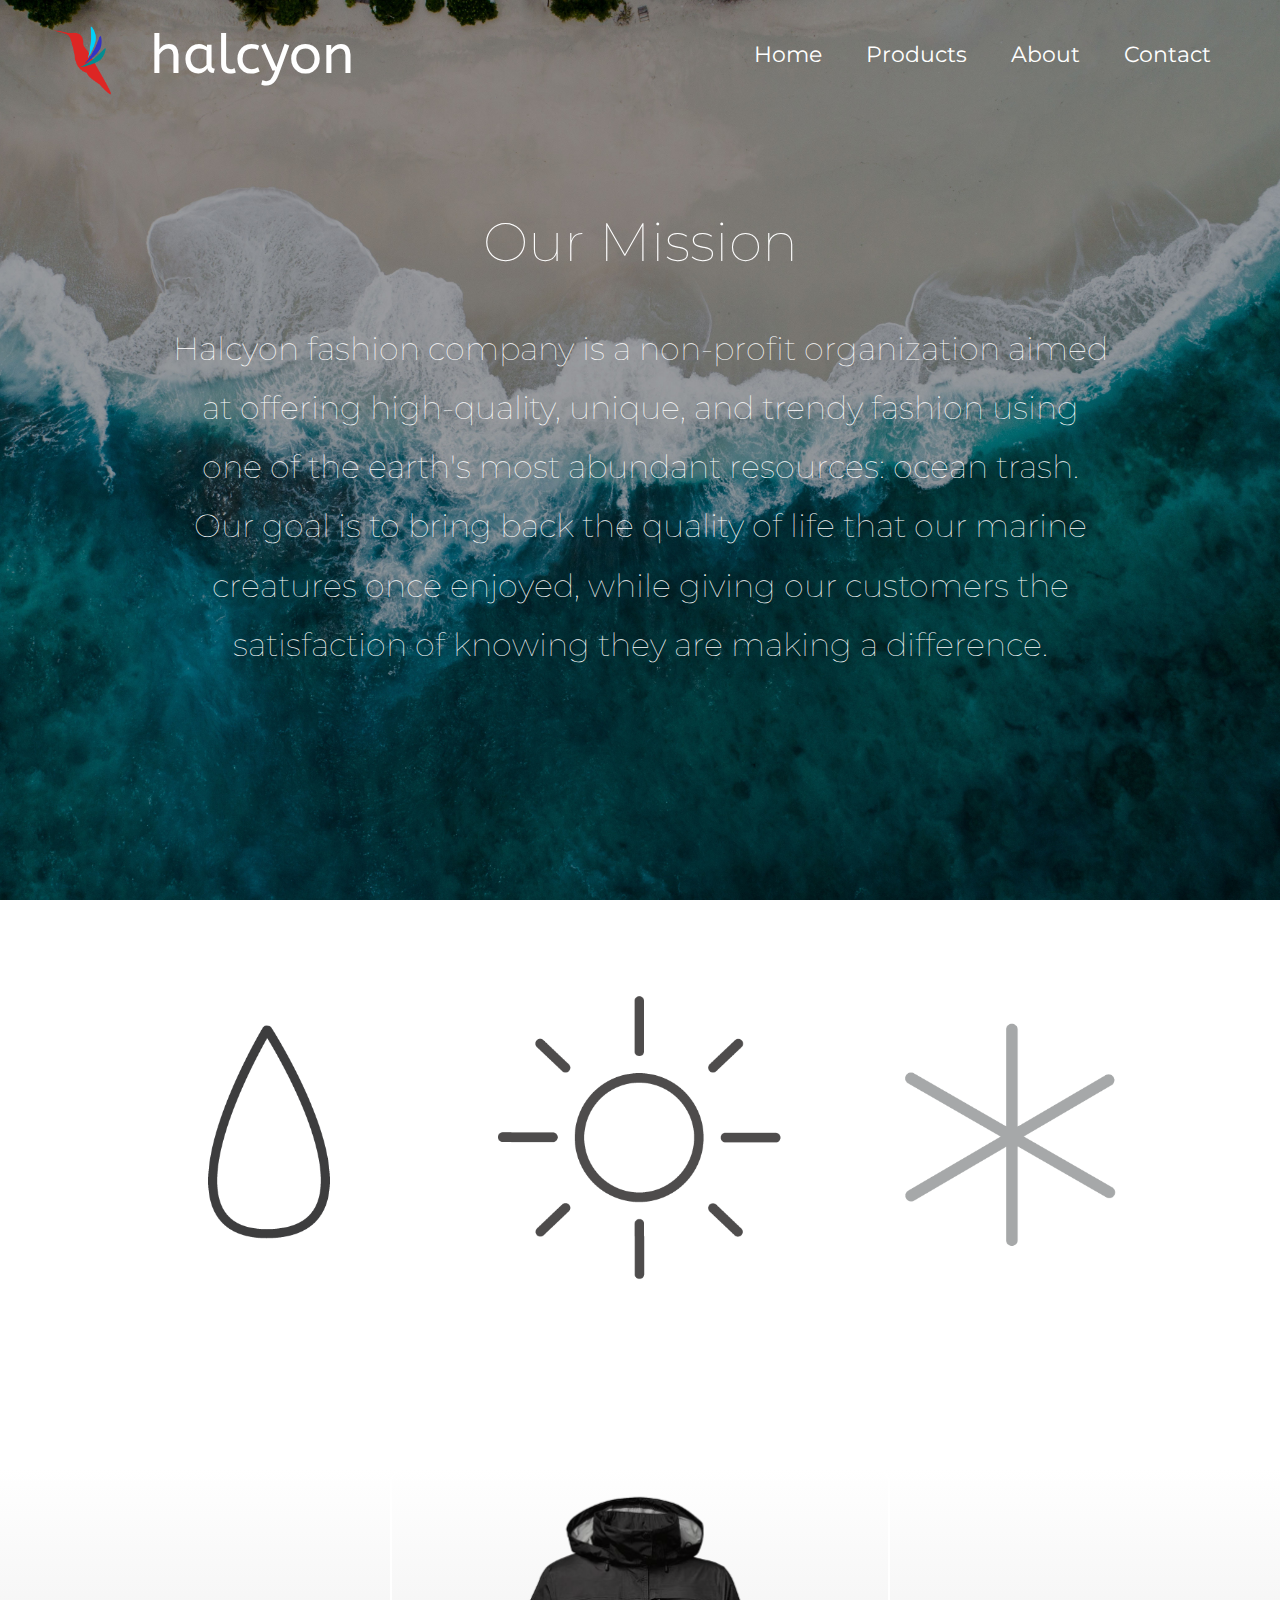
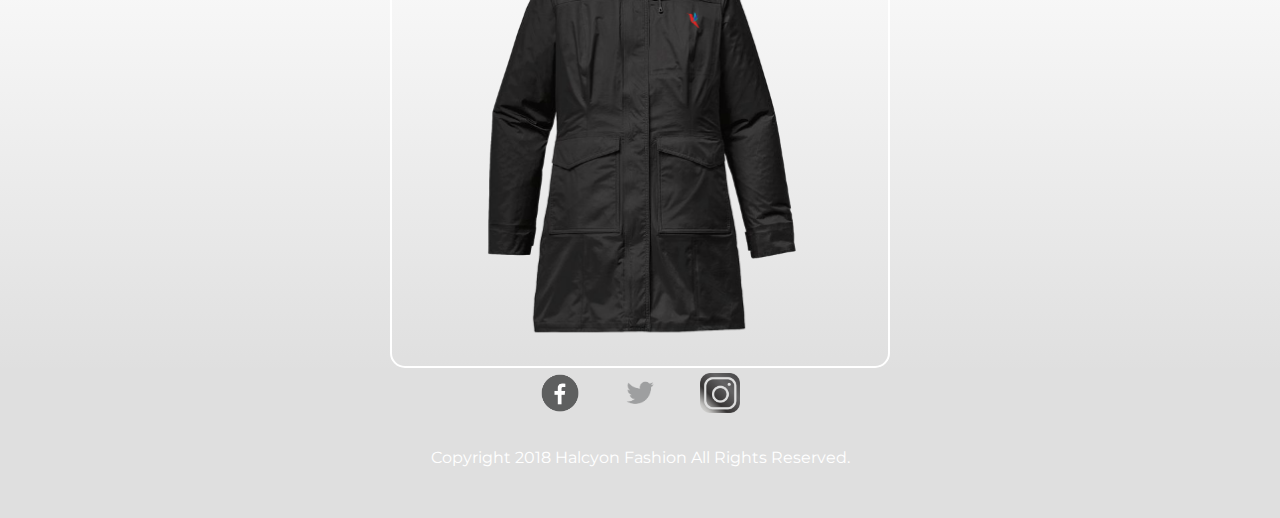
<file: index.html>
<!DOCTYPE html>
<html>
  <head>
    <meta charset="utf-8">
    <title>Halcyon Fashion</title>
    <link rel="stylesheet" href="style.css">
    <link rel="stylesheet" href="bootstrap.min.css">
    <link href="https://fonts.googleapis.com/css?family=ABeeZee" rel="stylesheet">
    <link href="https://fonts.googleapis.com/css?family=Lato" rel="stylesheet">
    <link rel="icon" href="images/icons/halcyonlogo.png">
    <style>
      @import url('https://fonts.googleapis.com/css?family=Montserrat');
    </style>

  </head>
  <body id="index">
    <div class="container-fluid" id="header">
      <header>
        <div id="navheader" class="row">

         <a class="col-1 p-3" href="index.html"><img src="images/icons/halcyonlogo.png" alt="halcyonlogo.png" width="75px" height="75px"></a>
         <a class="col-5 p-3" id="noDecor" href="index.html"><h1>halcyon</h1></a>

       <ul id="links" class="nav p-3">
         <li ><a class="nav-link text-white" href="index.html">Home</a></li>
         <li><a class="nav-link text-white" href="products.html">Products</a></li>
         <li><a class="nav-link text-white" href="about.html">About</a></li>
         <li><a class="nav-link text-white" href="contact.html">Contact</a></li>
         </ul>
       </div>
      </header>
    </div>
    <div class="container-fluid" id="pg1part1" >
      <div class="row">
      <!-- section with a mession statement-->
     <section id="first" class="justify-content-center">
       <h2 id="mission">Our Mission</h2>
       <br />
       <p id="mission">Halcyon fashion company is a non-profit organization
         aimed at offering high-quality, unique, and trendy fashion using one
         of the earth's most abundant resources: ocean trash. Our goal is to
         bring back the quality of life that our marine creatures once enjoyed,
         while giving our customers the satisfaction of knowing they are making
         a difference.</p>
     </section>
    </div>
    </div>


    <div id="pg1part2" class="text-white">
      <!-- section featuring new items, featured items, etc -->
     <section class="third">
      <h2>Shop Our Collections</h2>
      <div class="container">
       <ul class="nav list-inline nav-justified">
         <li class="col-lg-4">
            <a href="products.html#rain"><img src="images/icons/rainicon.png" width="100%" alt="rain icon"></a>
         </li>
         <li class="col-lg-4">
            <a href="products.html#shine"><img src="images/icons/shineicon.png" width="100%" alt="shine icon"></a>
         </li>
         <li class="col-lg-4">
            <a href="products.html#snow"><img src="images/icons/snowicon.png" width="100%" alt="snow icon"></a>
         </li>
       </ul>
      </div>
     </section>
    </div>

    <!-- image carousel -->
    <style media="screen">
      div.images{
        text-align: center;
      }
      img.carousel{
        margin: auto;
      }
    </style>
    <br />
    <br />
    <br />
    <h2 style="font-family: 'Montserrat', sans-serif; color: white;">Quick View</h2>
        <div class="images" id="pg1part3">
          <a href="products.html#rain"><img class="carousel" src="images/rain/rain_1.png" width="500em" height="500em"></a>
          <a href="products.html#rain"><img class="carousel" src="images/rain/rain_4.png" width="500em" height="500em"></a>
          <a href="products.html#rain"><img class="carousel" src="images/rain/rain_2.png" width="500em" height="500em"></a>
          <!-- <img class="carousel" src="images/rain/rain_3.png" width="500em" height="500em"> -->
          <!-- <img class="carousel" src="images/rain/rain_8.png" width="500em" height="500em"> -->
          <a href="products.html#rain"><img class="carousel" src="images/rain/rain_5.png" width="500em" height="500em"></a>
          <a href="products.html#shine"><img class="carousel" src="images/shine/shine_1.png" width="500em" height="500em"></a>
          <!-- <img class="carousel" src="images/shine/shine_2.png" width="500em" height="500em"> -->
          <a href="products.html#shine"><img class="carousel" src="images/shine/shine_7.png" width="500em" height="500em"></a>
          <a href="products.html#shine"><img class="carousel" src="images/shine/shine_10.png" width="500em" height="500em"></a>
          <a href="products.html#shine"><img class="carousel" src="images/shine/shine_8.png" width="500em" height="500em"></a>
          <a href="products.html#shine"><img class="carousel" src="images/shine/shine_13.png" width="500em" height="500em"></a>
          <a href="products.html#snow"><img class="carousel" src="images/snow/snow_8.png" width="500em" height="500em"></a>
          <!-- <img class="carousel" src="images/snow/snow_3.png" width="500em" height="500em"> -->
          <!-- <img class="carousel" src="images/snow/snow_9.png" width="500em" height="500em"> -->
          <a href="products.html#snow"><img class="carousel" src="images/snow/snow_6.png" width="500em" height="500em"></a>
          <a href="products.html#snow"><img class="carousel" src="images/snow/snow_4.png" width="500em" height="500em"></a>
          <!-- <img class="carousel" src="images/snow/snow_1.png" width="500em" height="500em"> -->
        </div>


    <!-- simple footer containing copyright information and links to social media -->
    <!-- <div class="container-fluid"> -->
      <footer>
      <ul class="nav list-inline justify-content-center">
        <li class="nav-item"><a href="https://youtu.be/Yf4CDMpcsZM"><img src="images/icons/facebook.png" width="40px" height="40px" alt="facebook" ></a></li>
        <li class="nav-item"><a href="https://youtu.be/Yf4CDMpcsZM"><img src="images/icons/twitter.png" width="40px" height="40px" alt="twitter"></a></li>
        <li class="nav-item"><a href="https://youtu.be/Yf4CDMpcsZM"><img src="images/icons/insta.png" width="40px" height="40px" alt="instagram"></a></li>
      </ul>
      <br />
      <p class="text-white">Copyright 2018 Halcyon Fashion All Rights Reserved.</p>
      </footer>
    <!-- </div> -->
  <script type="text/javascript" src="photos.js"></script>
  </body>
</html>
</file>
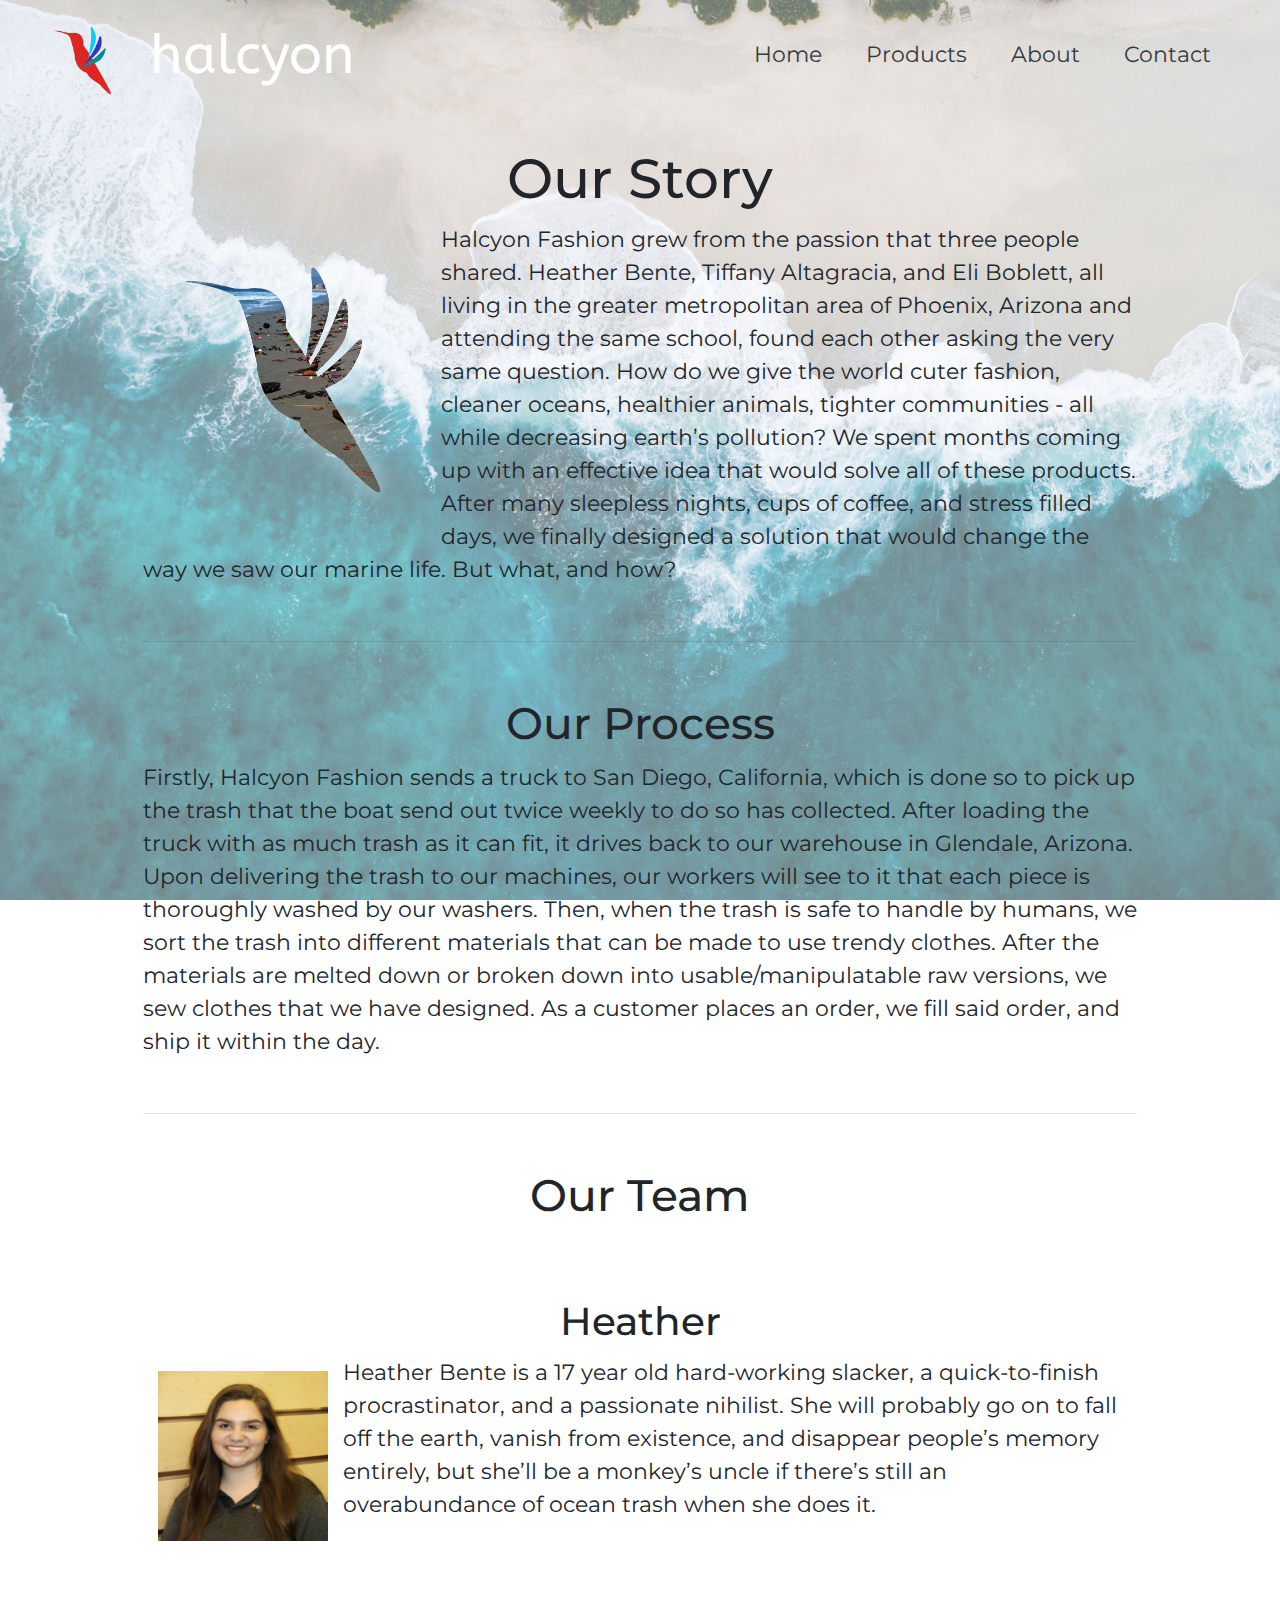
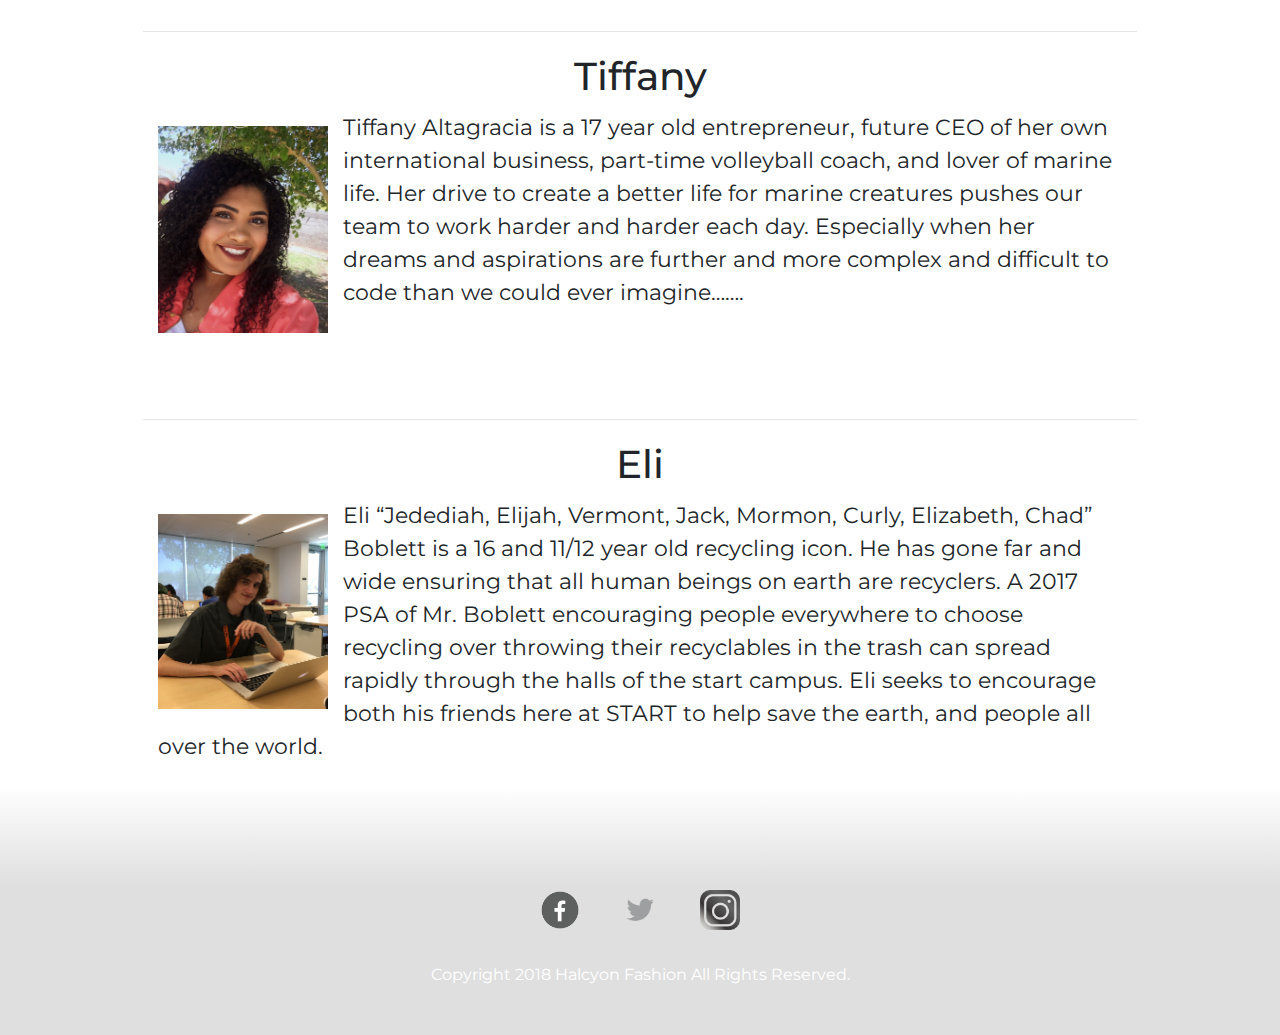
<file: about.html>
<!DOCTYPE html>
<html>
  <head>
    <meta charset="utf-8">
    <link rel="stylesheet" href="style.css">
    <link rel="stylesheet" href="bootstrap.min.css"><link href="https://fonts.googleapis.com/css?family=ABeeZee" rel="stylesheet">
    <link rel="icon" href="images/icons/halcyonlogo.png">
    <title>About Halcyon</title>
    <style>
      @import url('https://fonts.googleapis.com/css?family=Montserrat');
    </style>
  </head>
  <body id="aboutus">

    <!-- Nav Bar -->
    <div class="container-fluid" id="header">
      <header>
        <div id="navheader" class="row">

         <a class="col-1 p-3" href="index.html"><img src="images/icons/halcyonlogo.png" alt="halcyonlogo.png" width="75px" height="75px"></a>
         <a class="col-5 p-3" id="noDecor" href="index.html"><h1>halcyon</h1></a>

       <ul id="links" class="nav p-3">
         <li ><a class="nav-link text-dark" href="index.html">Home</a></li>
         <li><a class="nav-link text-dark" href="products.html">Products</a></li>
         <li><a class="nav-link text-dark" href="about.html">About</a></li>
         <li><a class="nav-link text-dark" href="contact.html">Contact</a></li>
         </ul>
       </div>
      </header>
    </div>

<div id="aboutus" class="container">
<!-- Our Story -->
    <h1 id="storyTitle">Our Story</h1>
    <img src="images/trashlogo.png" width="30%" height="30%" id="image">
    <article class="story">
        Halcyon Fashion grew from the passion that three people shared. Heather Bente, Tiffany Altagracia, and Eli Boblett, all living in the greater metropolitan area of Phoenix, Arizona and attending the same school, found each other asking the very same question. How do we give the world cuter fashion, cleaner oceans, healthier animals, tighter communities - all while decreasing earth’s pollution? We spent months coming up with an effective idea that would solve all of these products. After many sleepless nights, cups of coffee, and stress filled days, we finally designed a solution that would change the way we saw our marine life. But what, and how?
    </article>
    <br />

    <hr>
    <br />

<!-- Our Process -->
    <article class="process1">
      <h2 id="processTitle">Our Process</h2>
      Firstly, Halcyon Fashion sends a truck to San Diego, California, which is done so to pick up the trash that the boat send out twice weekly to do so has collected. After loading the truck with as much trash as it can fit, it drives back to our warehouse in Glendale, Arizona. Upon delivering the trash to our machines, our workers will see to it that each piece is thoroughly washed by our washers. Then, when the trash is safe to handle by humans, we sort the trash into different materials that can be made to use trendy clothes. After the materials are melted down or broken down into usable/manipulatable raw versions, we sew clothes that we have designed. As a customer places an order, we fill said order, and ship it within the day.
    </article>
    <br />
    <hr>
    <br />


<!-- Our Team -->
<section>
  <h2 id="teamTitle">Our Team</h2>
  <br /> <br />
    <div class="pbox">
        <h3>Heather</h3>
            <article class="team">
                <img class="bio" src="images/heather.JPG" width="200" height="200">
                  <div class="bio"><p> Heather Bente is a 17 year old hard-working slacker, a quick-to-finish procrastinator, and a passionate nihilist. She will probably go on to fall off the earth, vanish from existence, and disappear people’s memory entirely, but she’ll be a monkey’s uncle if there’s still an overabundance of ocean trash when she does it.</p></div>
            </article>
            </div>
            <br /> <br />
            <hr>

  <div class="pbox">
      <h3>Tiffany</h3>
          <article class="team">
              <img class="bio" src="images/tiffany.PNG" width="200" height="237.5">
                <div class="bio"><p>Tiffany Altagracia is a 17 year old entrepreneur, future CEO  of her own international business, part-time volleyball coach, and lover of marine life. Her drive to create a better life for marine creatures pushes our team to work harder and harder each day. Especially when her dreams and aspirations are further and more complex and difficult to code than we could ever imagine…….</p></div>
    </div>
    <br /> <br />
    <hr>

    <div class="pbox">
        <h3>Eli</h3>
            <article class="team">
                <img class="bio" src="images/eli.JPG" width="200" height="225">
                <div class="bio">
                <p>Eli “Jedediah, Elijah, Vermont, Jack, Mormon, Curly, Elizabeth, Chad” Boblett is a 16 and 11/12 year old recycling icon. He has gone far and wide ensuring that all human beings on earth are recyclers. A 2017 PSA of Mr. Boblett encouraging people everywhere to choose recycling over throwing their recyclables in the trash can spread rapidly through the halls of the start campus. Eli seeks to encourage both his friends here at START to help save the earth, and people all over the world.</p></div>
            </article>
            </div>
  </section>
  </div>


  <div id="placeholder" class="text-white">
  </div>
  <!-- simple footer containing copyright information and links to social media -->
  <div class="">
    <footer>
    <ul class="nav list-inline justify-content-center">
      <li class="nav-item"><a href="https://youtu.be/Yf4CDMpcsZM"><img src="images/icons/facebook.png" width="40px" height="40px" alt="facebook" ></a></li>
        <li class="nav-item"><a href="https://youtu.be/Yf4CDMpcsZM"><img src="images/icons/twitter.png" width="40px" height="40px" alt="twitter"></a></li>
        <li class="nav-item"><a href="https://youtu.be/Yf4CDMpcsZM"><img src="images/icons/insta.png" width="40px" height="40px" alt="instagram"></a></li>
      </ul>
    <br />
    <p class="text-white">Copyright 2018 Halcyon Fashion All Rights Reserved.</p>
    </footer>
  </div>
  </body>
</html>
</file>
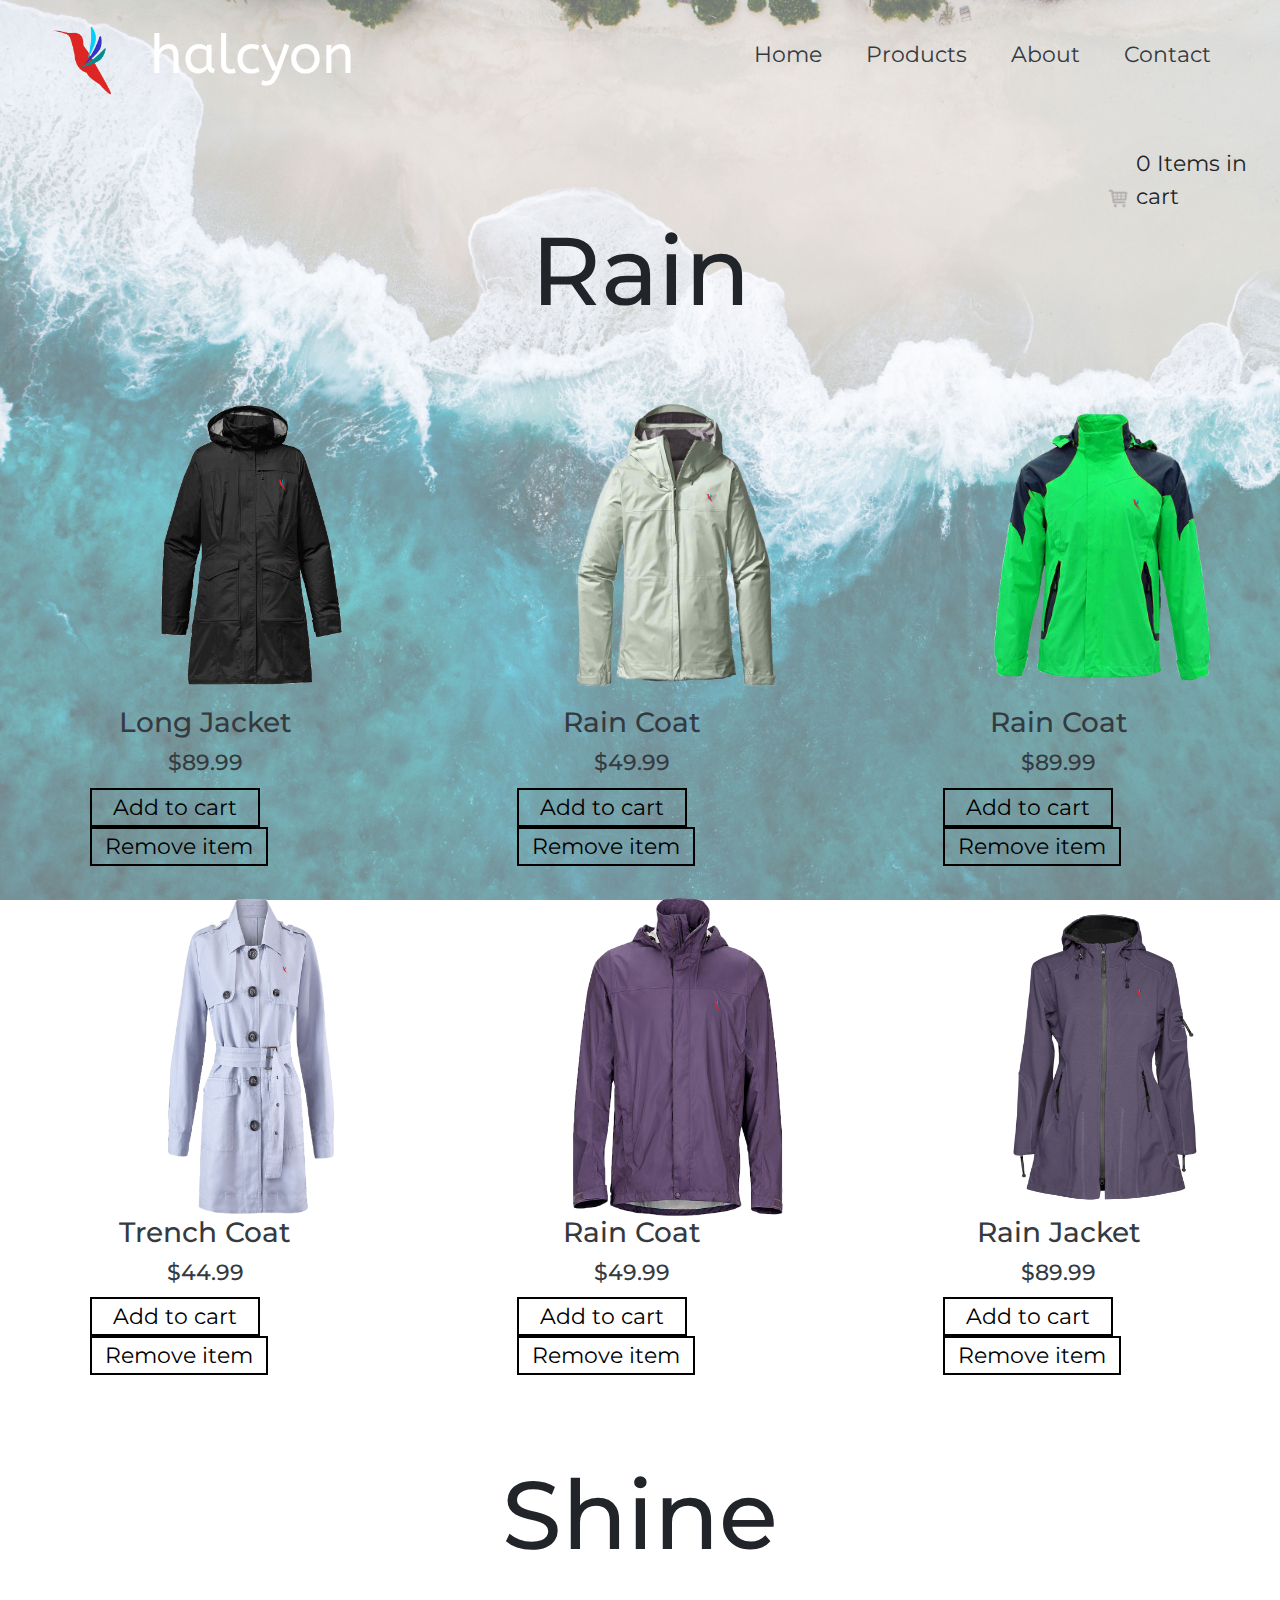
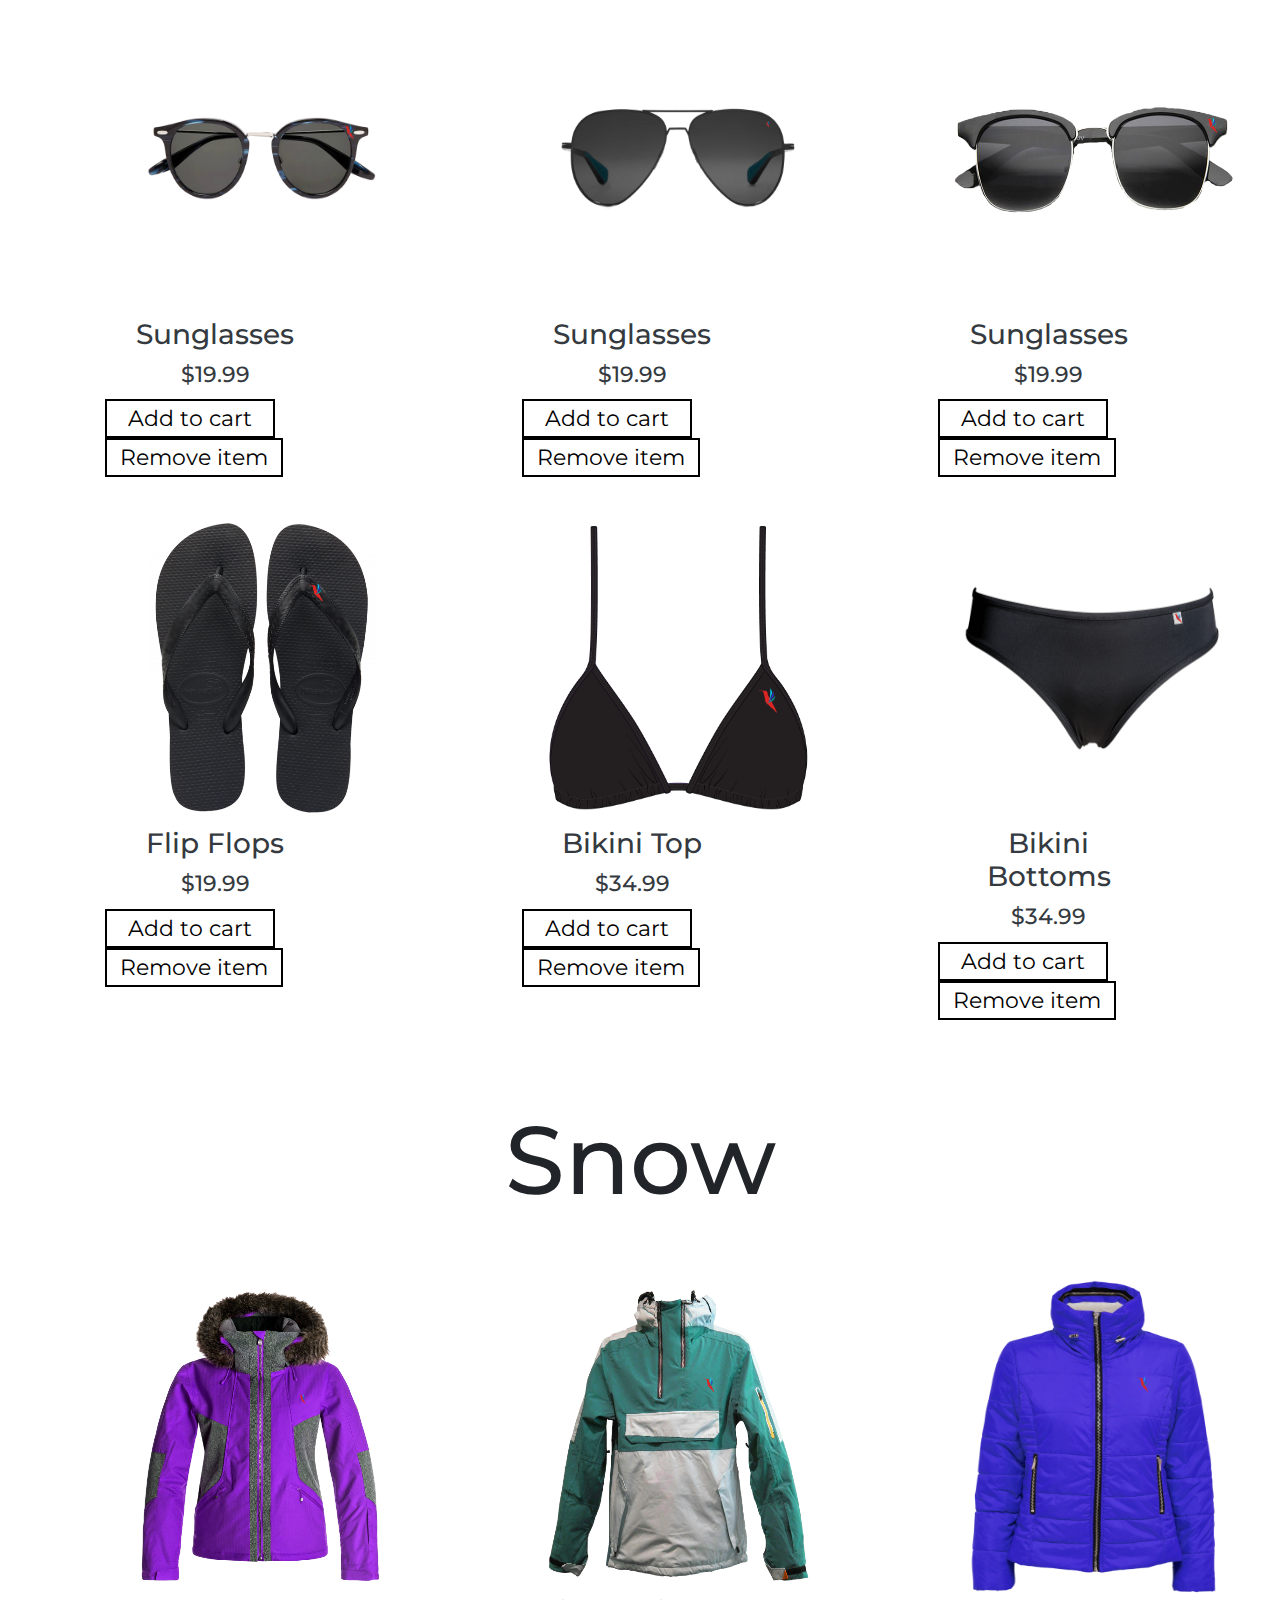
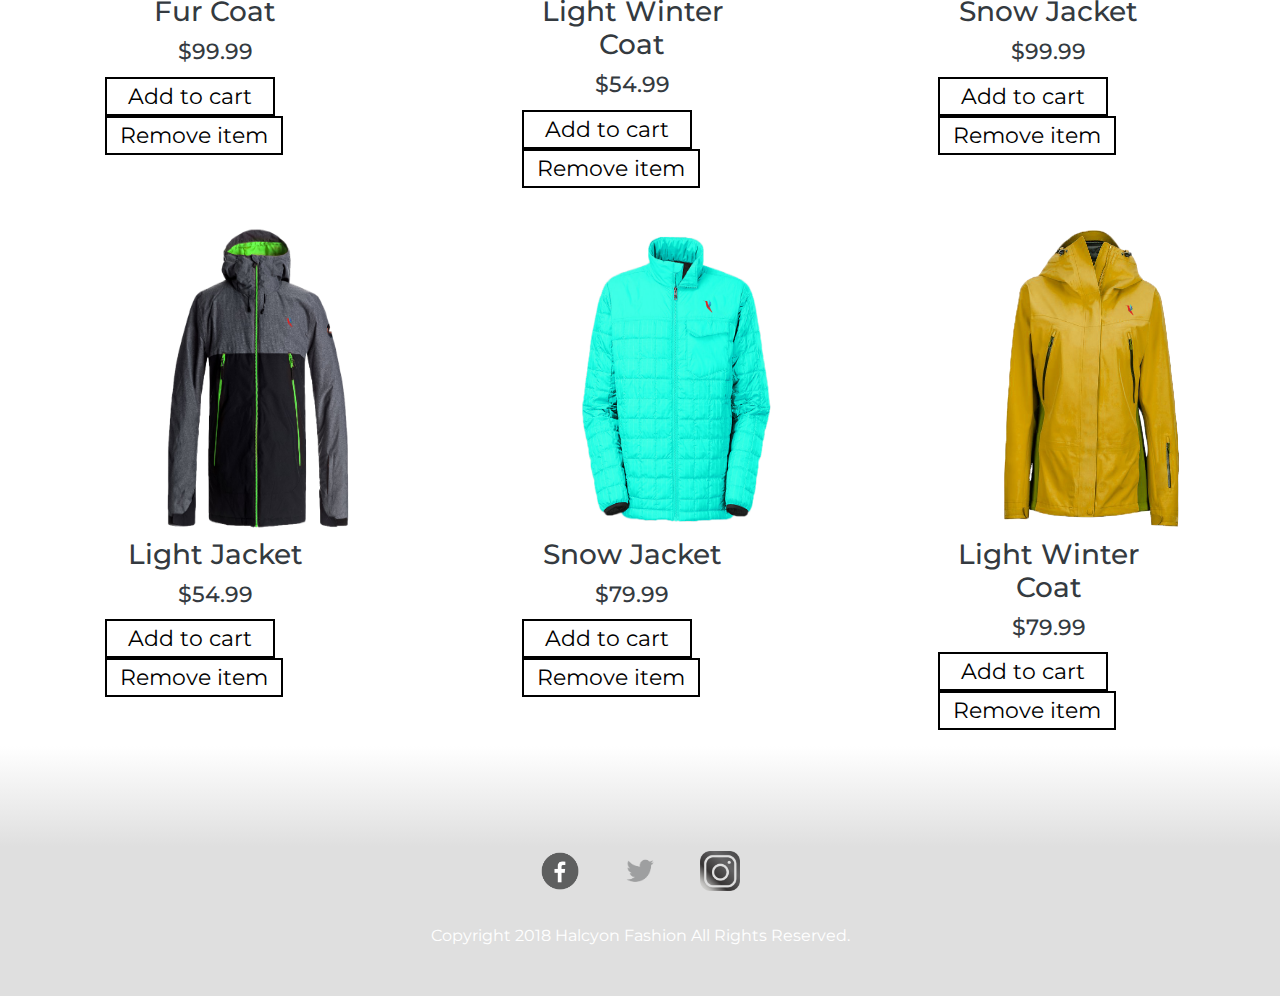
<file: products.html>
<!DOCTYPE html>
<html>
  <head>
    <meta charset="utf-8">
    <link rel="stylesheet" href="style.css">
    <link rel="stylesheet" href="bootstrap.min.css">
    <link href="https://fonts.googleapis.com/css?family=ABeeZee" rel="stylesheet">
    <link rel="stylesheet" href="products.css">
    <style>
      @import url('https://fonts.googleapis.com/css?family=Montserrat');
    </style>


    <link rel="icon" href="images/icons/halcyonlogo.png">
    <title>Halcyon Products</title>
  </head>
  <body id="products">

      <header class="container-fluid" id="products">
        <div id="navheader" class="row">

         <a class="col-1 p-3" href="index.html"><img src="images/icons/halcyonlogo.png" alt="halcyonlogo.png" width="75px" height="75px"></a>
        <a class="col-5 p-3" id="noDecor" href="index.html"><h1 id="name">halcyon</h1></a>

       <ul id="links" class="nav p-3">
         <li ><a class="nav-link text-dark" href="index.html">Home</a></li>
         <li><a class="nav-link text-dark" href="products.html">Products</a></li>
         <li><a class="nav-link text-dark" href="about.html">About</a></li>
         <li><a class="nav-link text-dark" href="contact.html">Contact</a></li>
         </ul>
       </div>
      </header>

    <div id="cart">
      <img src="images/cart.png" alt="cart" width="20%" height="20%" style="padding-bottom: 5px;">
      <div class="">
        <span id="amount">0</span> Items in cart
      </div>
    </div>

<div class="container-fluid" >
  <!-- Order -->
  <script type="text/javascript">
  var x = 0;
    function cart() {
      var value = document.getElementById("amount");
      var add = document.getElementsByName("add");
      // alert(value);
      if (true) {
        x++;
      }
      value.innerHTML = x;
    }

    function remove() {
      var value = document.getElementById("amount");
      var remove = document.getElementsByName("remove");
      // alert(value);
      if (true) {
        x--;
        if (x < 0) {
          return;
        }
      }
      value.innerHTML = x;
    }
  </script>

  <!-- Rain -->
  <h1 style="font-size: 96px;">Rain</h1>
  <br />
  <div class="row products" id="rain">
      <div class="pbox col-sm">
        <div class="pimage col-sm justify-content-center">
          <img src="images/rain/rain_1.png" width="324" height="318.33">
        </div>
        <div class="pinfo col-sm">
          <h5 class="text-dark">Long Jacket</h5>
          <h6 class="text-dark">$89.99</h6>
        </div id="add">
        <input type="submit" name="add" value="Add to cart" onclick="cart()" style="padding-left: 21px; padding-right: 21px; text-align: center;">
        <input type="submit" name="remove" value="Remove item" onclick="remove()" style="padding-right: 13px; padding-left: 13px;">
      </div>
      <div class="pbox col-sm">
        <div class="pimage col-sm">
          <img src="images/rain/rain_4.png" width="324" height="318.33">
        </div>
        <div class="pinfo col-sm">
          <h5 class="text-dark">Rain Coat</h5>
          <h6 class="text-dark">$49.99</h6>
        </div id="add">
        <input type="submit" name="add" value="Add to cart" onclick="cart()" style="padding-left: 21px; padding-right: 21px; text-align: center;">
        <input type="submit" name="remove" value="Remove item" onclick="remove()" style="padding-right: 13px; padding-left: 13px;">
      </div>
      <div class="pbox col-sm">
        <div class="pimage col-sm">
          <img src="images/rain/rain_2.png" width="324" height="318.33">
        </div>
        <div class="pinfo col-sm`">
          <h5 class="text-dark">Rain Coat</h5>
          <h6 class="text-dark">$89.99</h6>
        </div id="add">
        <input type="submit" name="add" value="Add to cart" onclick="cart()" style="padding-left: 21px; padding-right: 21px; text-align: center;">
        <input type="submit" name="remove" value="Remove item" onclick="remove()" style="padding-right: 13px; padding-left: 13px;">
      </div>
    </div>

    <!-- second line -->
    <div class="row products" id="rain">
        <div class="pbox">
          <div class="pimage col-sm">
            <img src="images/rain/rain_3.png" width="324" height="318.33">
          </div>
          <div class="pinfo col-sm">
            <h5 class="text-dark">Trench Coat</h5>
            <h6 class="text-dark">$44.99</h6>
          </div id="add">
          <input type="submit" name="add" value="Add to cart" onclick="cart()" style="padding-left: 21px; padding-right: 21px; text-align: center;">
          <input type="submit" name="remove" value="Remove item" onclick="remove()" style="padding-right: 13px; padding-left: 13px;">
        </div>
        <div class="pbox col-sm">
          <div class="pimage col-sm">
            <img src="images/rain/rain_8.png" width="324" height="318.33">
          </div>
          <div class="pinfo col-sm">
            <h5 class="text-dark">Rain Coat</h5>
            <h6 class="text-dark">$49.99</h6>
          </div id="add">
          <input type="submit" name="add" value="Add to cart" onclick="cart()" style="padding-left: 21px; padding-right: 21px; text-align: center;">
          <input type="submit" name="remove" value="Remove item" onclick="remove()" style="padding-right: 13px; padding-left: 13px;">
        </div>
        <div class="pbox col-sm">
          <div class="pimage col-sm">
            <img src="images/rain/rain_5.png" width="324" height="318.33">
          </div>
          <div class="pinfo col-sm`">
            <h5 class="text-dark">Rain Jacket</h5>
            <h6 class="text-dark">$89.99</h6>
          </div id="add">
          <input type="submit" name="add" value="Add to cart" onclick="cart()" style="padding-left: 21px; padding-right: 21px; text-align: center;">
          <input type="submit" name="remove" value="Remove item" onclick="remove()" style="padding-right: 13px; padding-left: 13px;">
        </div>
      </div>

<!-- SHINE -->
<br /><br />
<h1 style="font-size: 96px;">Shine</h1><section class="row products" id="shine">
        <div class="pbox col-sm">
          <div class="pimage col-sm">
            <img src="images/shine/shine_1.png" width="324" height="318.33">
          </div>
          <div class="pinfo col-sm">
            <h5 class="text-dark">Sunglasses</h5>
            <h6 class="text-dark">$19.99</h6>
          </div id="add">
          <input type="submit" name="add" value="Add to cart" onclick="cart()" style="padding-left: 21px; padding-right: 21px; text-align: center;">
          <input type="submit" name="remove" value="Remove item" onclick="remove()" style="padding-right: 13px; padding-left: 13px;">
        </div>
        <div class="pbox col-sm">
          <div class="pimage col-sm">
            <img src="images/shine/shine_2.png" width="324" height="318.33">
          </div>
          <div class="pinfo col-sm">
            <h5 class="text-dark">Sunglasses</h5>
            <h6 class="text-dark">$19.99</h6>
          </div id="add">
          <input type="submit" name="add" value="Add to cart" onclick="cart()" style="padding-left: 21px; padding-right: 21px; text-align: center;">
          <input type="submit" name="remove" value="Remove item" onclick="remove()" style="padding-right: 13px; padding-left: 13px;">
        </div>
        <div class="pbox col-sm">
          <div class="pimage col-sm">
            <img src="images/shine/shine_7.png" width="324" height="318.33">
          </div>
          <div class="pinfo col-sm">
            <h5 class="text-dark">Sunglasses</h5>
            <h6 class="text-dark">$19.99</h6>
          </div id="add">
          <input type="submit" name="add" value="Add to cart" onclick="cart()" style="padding-left: 21px; padding-right: 21px; text-align: center;">
          <input type="submit" name="remove" value="Remove item" onclick="remove()" style="padding-right: 13px; padding-left: 13px;">
        </div>
        <!-- second line -->
      </section>
      <section class="row products" id="shine">
          <div class="pbox col-sm">
            <div class="pimage col-sm">
              <img src="images/shine/shine_10.png" width="324" height="318.33">
            </div>
            <div class="pinfo col-sm">
              <h5 class="text-dark">Flip Flops</h5>
              <h6 class="text-dark">$19.99</h6>
            </div id="add">
            <input type="submit" name="add" value="Add to cart" onclick="cart()" style="padding-left: 21px; padding-right: 21px; text-align: center;">
            <input type="submit" name="remove" value="Remove item" onclick="remove()" style="padding-right: 13px; padding-left: 13px;">
          </div>
          <div class="pbox col-sm">
            <div class="pimage col-sm">
              <img src="images/shine/shine_8.png" width="324" height="318.33">
            </div>
            <div class="pinfo col-sm">
              <h5 class="text-dark">Bikini Top</h5>
              <h6 class="text-dark">$34.99</h6>
            </div id="add">
            <input type="submit" name="add" value="Add to cart" onclick="cart()" style="padding-left: 21px; padding-right: 21px; text-align: center;">
            <input type="submit" name="remove" value="Remove item" onclick="remove()" style="padding-right: 13px; padding-left: 13px;">
          </div>
          <div class="pbox col-sm">
            <div class="pimage col-sm">
              <img src="images/shine/shine_13.png" width="324" height="318.33">
            </div>
            <div class="pinfo col-sm">
              <h5 class="text-dark">Bikini Bottoms</h5>
              <h6 class="text-dark">$34.99</h6>
            </div id="add">
            <input type="submit" name="add" value="Add to cart" onclick="cart()" style="padding-left: 21px; padding-right: 21px; text-align: center;">
            <input type="submit" name="remove" value="Remove item" onclick="remove()" style="padding-right: 13px; padding-left: 13px;">
          </div>
          <!-- second line -->
        </section>

      <!-- SNOW -->
      <br /><br />
      <h1 style="font-size: 96px;">Snow</h1>
      <br />
      <section class=" row products" id="snow">
          <div class="pbox col-sm">
            <div class="pimage col-sm">
              <img src="images/snow/snow_8.png" width="324" height="318.33">
            </div>
            <div class="pinfo col-sm">
              <h5 class="text-dark">Fur Coat</h5>
              <h6 class="text-dark">$99.99</h6>
            </div id="add">
            <input type="submit" name="add" value="Add to cart" onclick="cart()" style="padding-left: 21px; padding-right: 21px; text-align: center;">
            <input type="submit" name="remove" value="Remove item" onclick="remove()" style="padding-right: 13px; padding-left: 13px;">
          </div>
          <div class="pbox col-sm">
            <div class="pimage col-sm">
              <img src="images/snow/snow_3.png" width="324" height="318.33">
            </div>
            <div class="pinfo col-sm">
                <h5 class="text-dark">Light Winter Coat</h5>
              <h6 class="text-dark">$54.99</h6>
            </div id="add">
            <input type="submit" name="add" value="Add to cart" onclick="cart()" style="padding-left: 21px; padding-right: 21px; text-align: center;">
            <input type="submit" name="remove" value="Remove item" onclick="remove()" style="padding-right: 13px; padding-left: 13px;">
          </div>
          <div class="pbox col-sm">
            <div class="pimage col-sm">
              <img src="images/snow/snow_9.png" width="324" height="318.33">
            </div>
            <div class="pinfo col-sm">
              <h5 class="text-dark">Snow Jacket</h5>
              <h6 class="text-dark">$99.99</h6>
            </div id="add">
            <input type="submit" name="add" value="Add to cart" onclick="cart()" style="padding-left: 21px; padding-right: 21px; text-align: center;">
            <input type="submit" name="remove" value="Remove item" onclick="remove()" style="padding-right: 13px; padding-left: 13px;">
          </div>
        </section>
        <!-- second line -->
        <section class=" row products" id="snow">
            <div class="pbox col-sm">
              <div class="pimage col-sm">
                <img src="images/snow/snow_6.png" width="324" height="318.33">
              </div>
              <div class="pinfo col-sm">
                <h5 class="text-dark">Light Jacket</h5>
                <h6 class="text-dark">$54.99</h6>
              </div id="add">
              <input type="submit" name="add" value="Add to cart" onclick="cart()" style="padding-left: 21px; padding-right: 21px; text-align: center;">
              <input type="submit" name="remove" value="Remove item" onclick="remove()" style="padding-right: 13px; padding-left: 13px;">
            </div>
            <div class="pbox col-sm">
              <div class="pimage col-sm">
                <img src="images/snow/snow_4.png" width="324" height="318.33">
              </div>
              <div class="pinfo col-sm">
                  <h5 class="text-dark">Snow Jacket</h5>
                <h6 class="text-dark">$79.99</h6>
              </div id="add">
              <input type="submit" name="add" value="Add to cart" onclick="cart()" style="padding-left: 21px; padding-right: 21px; text-align: center;">
              <input type="submit" name="remove" value="Remove item" onclick="remove()" style="padding-right: 13px; padding-left: 13px;">
            </div>
            <div class="pbox col-sm">
              <div class="pimage col-sm">
                <img src="images/snow/snow_1.png" width="324" height="318.33">
              </div>
              <div class="pinfo col-sm">
                <h5 class="text-dark">Light Winter Coat</h5>
                <h6 class="text-dark">$79.99</h6>
              </div id="add">
              <input type="submit" name="add" value="Add to cart" onclick="cart()" style="padding-left: 21px; padding-right: 21px; text-align: center;">
              <input type="submit" name="remove" value="Remove item" onclick="remove()" style="padding-right: 13px; padding-left: 13px;">
            </div>
          </section>
       </div>
      </div>
      <div id="placeholder" class="text-white">
      </div>

      <!-- simple footer containing copyright information and links to social media -->

        <footer id="">
        <ul class="nav list-inline justify-content-center">
          <li class="nav-item"><a href="https://youtu.be/Yf4CDMpcsZM"><img src="images/icons/facebook.png" width="40px" height="40px" alt="facebook" ></a></li>
        <li class="nav-item"><a href="https://youtu.be/Yf4CDMpcsZM"><img src="images/icons/twitter.png" width="40px" height="40px" alt="twitter"></a></li>
        <li class="nav-item"><a href="https://youtu.be/Yf4CDMpcsZM"><img src="images/icons/insta.png" width="40px" height="40px" alt="instagram"></a></li>
      </ul>
        <br />
        <p class="text-white">Copyright 2018 Halcyon Fashion All Rights Reserved.</p>
        </footer>

  </body>
</html>
</file>
<file: style.css>
/*
   Color values for halcyon:
   Body: R:219 G:41 B:44
   Feather 1: R:36 G:209 B:248
   Feather 2: R:51 G:57 B:195
   Feather 3: R:21 G:141 B:144 */

html {
  font-size: 22px;
}
/*==============
     Bodies
==============*/

/** {
  outline: 2px solid red;
}*/

p, h1, h2, h3, h4, h5, h6, a, li, ul, ol, div {
  font-family: 'Montserrat', sans-serif;

}

body#index {
  width: 100%;
  height: 100%;
  background: url(images/beachdark.jpg);
  background-repeat: no-repeat;
  background-attachment: fixed;
  background-position: right top;
  background-size: cover;
}

body#aboutus {
  width: 100%;
  height: 100%;
  background: url(images/beachlight.jpg);
  background-repeat: no-repeat;
  background-attachment: fixed;
  background-position: left top;
  background-size: cover;
  font-family: 'Montserrat', sans-serif;
}

body#products {
  width: 100%;
  height: 100%;
  background: url(images/beachlight.jpg);
  background-repeat: no-repeat;
  background-attachment: fixed;
  background-position: left top;
  background-size: cover;
}

body#contact {
  width: 100%;
  height: 100%;
  background: url(images/beachlight.jpg);
  background-repeat: no-repeat;
  background-attachment: fixed;
  background-position: left top;
  background-size: cover;
}

/*=================
   Index Header
=================*/

header {
  width: 100%;
  height: 20%;
  padding-bottom: 2%;
  color: white;
}

header h1 {
  font-family: 'ABeeZee', sans-serif;
}

header a.col-1.p-3 img {
  padding-right: 0px;
}

header ul h1 {
  padding-left: 0px;
}

/*=================
 Index(Page 1) Divs
==================*/
div#navheader {
  padding-left: 2%;
  padding-right: 2%;
}

div#navheader>ul#links {
  margin-left: auto;
  color: white;
}

div#navheader ul#links li {
  /*width: 120px;*/
  height: 40px;
}

div#aboutus.container {
  width: 80%;
}

div#aboutus.container img {
  float: left;
  padding-top: 15px;
  padding-bottom: 15px;
  padding-right: 15px;
  padding-left: 15px;
}

div#aboutus.container img.bio {
  float: left;
  /*padding-top: 15px;*/
  padding-bottom: 15px;
  padding-right: 15px;
  padding-left: 15px;
  /* border: 2px solid white;
  border-radius: 3%; */
}

div.bio p {
  padding-left: 15px;
  margin-right: 15px;
}

article.story p {
  clear: right;
  text-align: center;
}

body#products h1 {
  text-align: center;
}

body#products h1#name {
  width: 200px;
}

body#products input {
  background-color: rgba(0,0,0,0);
  color: black;
  -webkit-transition-duration: 0.4s; /* Safari */
  transition-duration: 0.4s;
  border: 2px solid black;
}

body#products input:hover {
  background-color: black;
  color: white;
}

div#pg1part1 {
  color: white;
  margin-left: auto;
  margin-right: auto;
  text-align: center;
  padding-left: 5%;
  padding-right: 5%;
  padding-top: 5%;
  padding-bottom: 10%;
  height: 750px;
}

p#mission, h2#mission {
  text-align: center;
  font-family: 'Montserrat', sans-serif;
  font-weight: lighter;
}

body#products div.pbox {
  align-items: center;
  justify-content: center;
  padding-left: 90px;
}

body#products h5, body#products h6 {
  padding-right: 90px;
}

h2#mission {
  font-size: 54px;
}

p#mission {
  font-size: 32px;
  height: 250px;
  line-height: 185%;
}

div#pg1part3 {
  background: linear-gradient(to bottom, rgba(0, 0, 0, 0), rgba(192, 192, 192, .5));
  margin-left: auto;
  margin-right: auto;
  text-align: center;
  height: 500px;
  /*color: white;
  margin-left: auto;
  margin-right: auto;
  text-align: center;*/
}

div#pg1part3.contact {
  height: 75px;
  background: linear-gradient(to bottom, rgba(0, 0, 0, 0), rgba(192, 192, 192, .5));
}

body#contact div#involved a, body#contact div#informed a  {
  color: blue;
  text-decoration: none;
}

body#contact div#involved a:hover, body#contact div#informed a:hover {
  -webkit-filter: opacity(0.4);
  filter: opacity(0.4);
  -webkit-transition: .3s;
  transition: .3s;
}

div#form form {
  /* align-content: center; */
  width: 80%;
  /* padding-left: 400px; */
  text-align: center;
  margin-left: auto;
  margin-right: auto;
}

div#form form textarea {
  /* background: none; */
}

div#pg1part3 {
  margin-left: auto;
  margin-right: auto;
  color: white;
}

h2 {
  text-align: center;
  font: 24em;
}

header h1 {
  font-family: 'ABeeZee', sans-serif;
}

/** {outline: 1px solid red;}*/

ul li {
 padding-top: 5px;
}

p#mission {
  text-align: center;
  padding-left: 120px;
  padding-right: 120px;
}

ul li.nav-link {
  padding-right: 155px;
  padding-left: 155px;
}

a#noDecor {
  text-decoration: none;
  color: white;
}

footer p {
  padding-left: 360px;
  padding-right: 360px;
}

section.third div#container ul li {
  border: 25px;
}

section.third div#container ul li p {
  padding-left: 25px;
}

section.third div#container ul li img {
   display: block;
   border: 25px;
}

h2, h3, h4{
  text-align: center;
}

.col-lg-4{
 text-align: center;
}

h1#title {
  font-size: 64px;
  font-weight: lighter;
  font-family: 'Montserrat', sans-serif;
}

h1#storyTitle {
  text-align: center;
}

div#navheader ul#links li:hover {
  -webkit-filter: opacity(0.5);
  filter: opacity(0.5);
  -webkit-transition: .3s;
  transition: .3s;
  color: rgb(227, 150, 0);
}

footer {
  text-align: center;
  background-color: rgba(192, 192, 192, .5);
  height: 150px;
  width: 100%;
}

footer p {
  font-size: 16px;
}

div#pg1part2 ul li a img {
  -webkit-filter: grayscale(99%);
  filter: grayscale(99%);
  /* -webkit-transition: .5s;
  transition: .5s; */
}

div#pg1part2 ul li a img:hover {
  -webkit-filter: grayscale(0%);
  filter: none;
  -webkit-transition: .5s;
  transition: .5s;
}

div#placeholder {
  background: linear-gradient(to bottom, rgba(0, 0, 0, 0), rgba(192, 192, 192, .5));
  height: 100px;
}

footer ul li a img {
  -webkit-filter: grayscale(99%);
  filter: grayscale(99%);
  /* -webkit-transition: .5s;
  transition: .5s; */
}

/* footer ul li a img:hover {
  -webkit-filter: grayscale(0%);
  filter: none;
  -webkit-transition: .5s;
  transition: .5s;
} */


footer ul li {
  padding-left: 20px;
  padding-right: 20px;
}

img.carousel{
  border: 2.5px solid white;
  border-radius: 3%;
}

#cart{
  display: flex;
  align-items: flex-end;
  padding-left: 1100px;
}
</file>
<file: products.css>
@charset

html{
  font: 18px;

}

header {
  width: 100%;
  height: 20%;
  padding-bottom: 2%;
  color: white;

}

header h1 {
  font-family: 'ABeeZee', sans-serif;
}
section.products{

  display: flex;
  flex-wrap: wrap;
  margin-left: auto;
  margin-right: auto;
}
.pcard{
  padding: 2%;
  flex-grow: 1;
  flex-basis: 16%;
  display: flex;
}
.pimage img{
  max-width: 100%;
}
.pinfo{
  margin-top: auto;

}
.pbox{
  flex: 1;
  padding: 16px;

}
h5 , h6{
  text-align: center;
  color: black;
}

div#pg1part2.products {
  height: 150px;
background: linear-gradient(to bottom, rgba(0, 0, 0, 0), rgba(192, 192, 192, .5));
}

footer {
  background-color: rgba(192, 192, 192, .5);
}

@media only screen and (max-width: 600px) {
  .pbox {
      display: block;
      width: 100%;
  }
}
</file>
